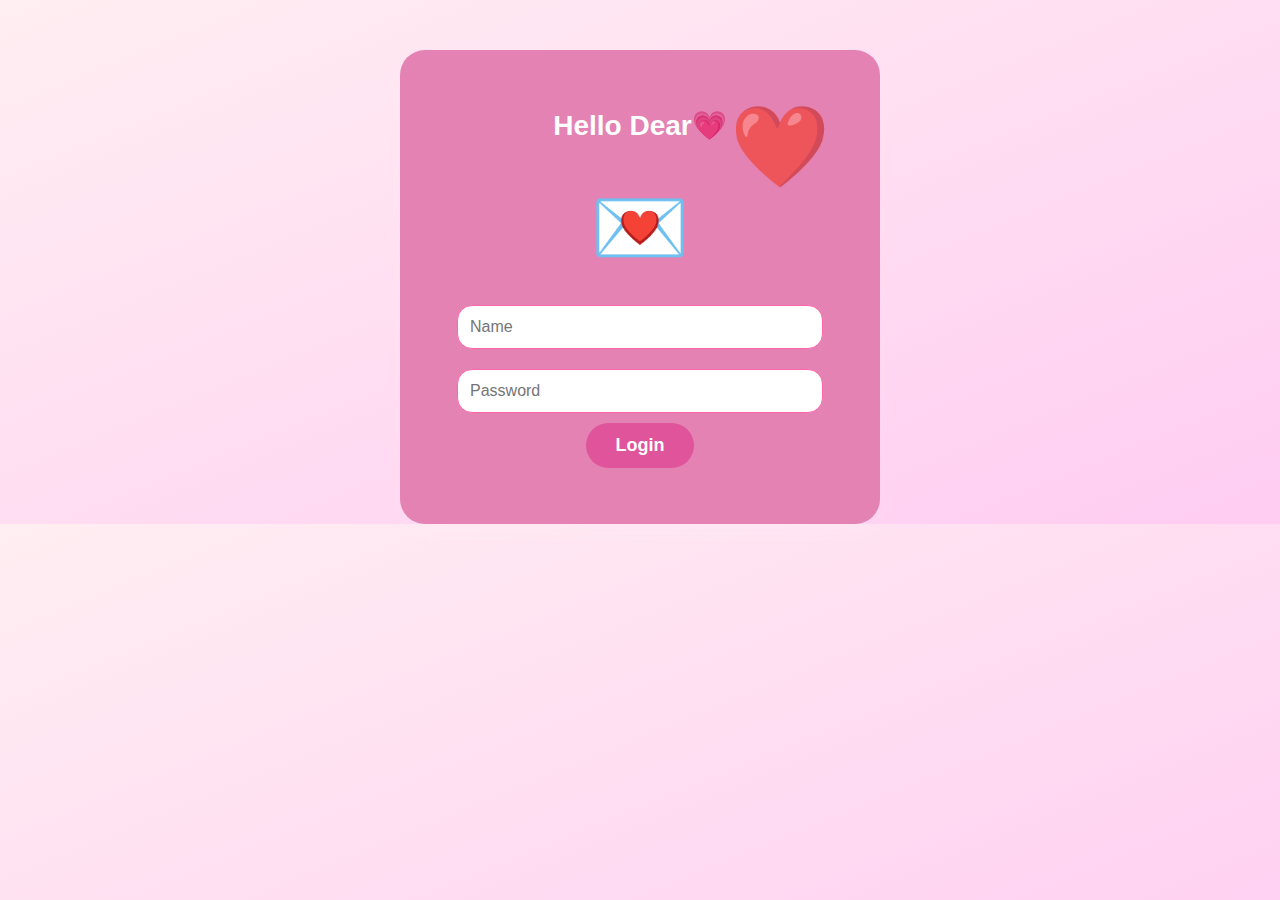
<file: index.html>
<!DOCTYPE html>
<html lang="en">
<head>
<meta charset="UTF-8">
<meta name="viewport" content="width=device-width, initial-scale=1.0">
<title>Welcome ❤️</title>
<link rel="stylesheet" href="style.css">
</head>
<body>
<div class="login-container">
    <h1 class="animated-title">Hello Dear💗</h1>
    <div class="gift">💌</div>
    <div class="heart-large">❤️</div>
    <input type="text" id="username" placeholder="Name">
    <input type="password" id="password" placeholder="Password">
    <button onclick="login()">Login</button>
    <p id="message"></p>
</div>
<script src="script.js"></script>
</body>
</html>
</file>
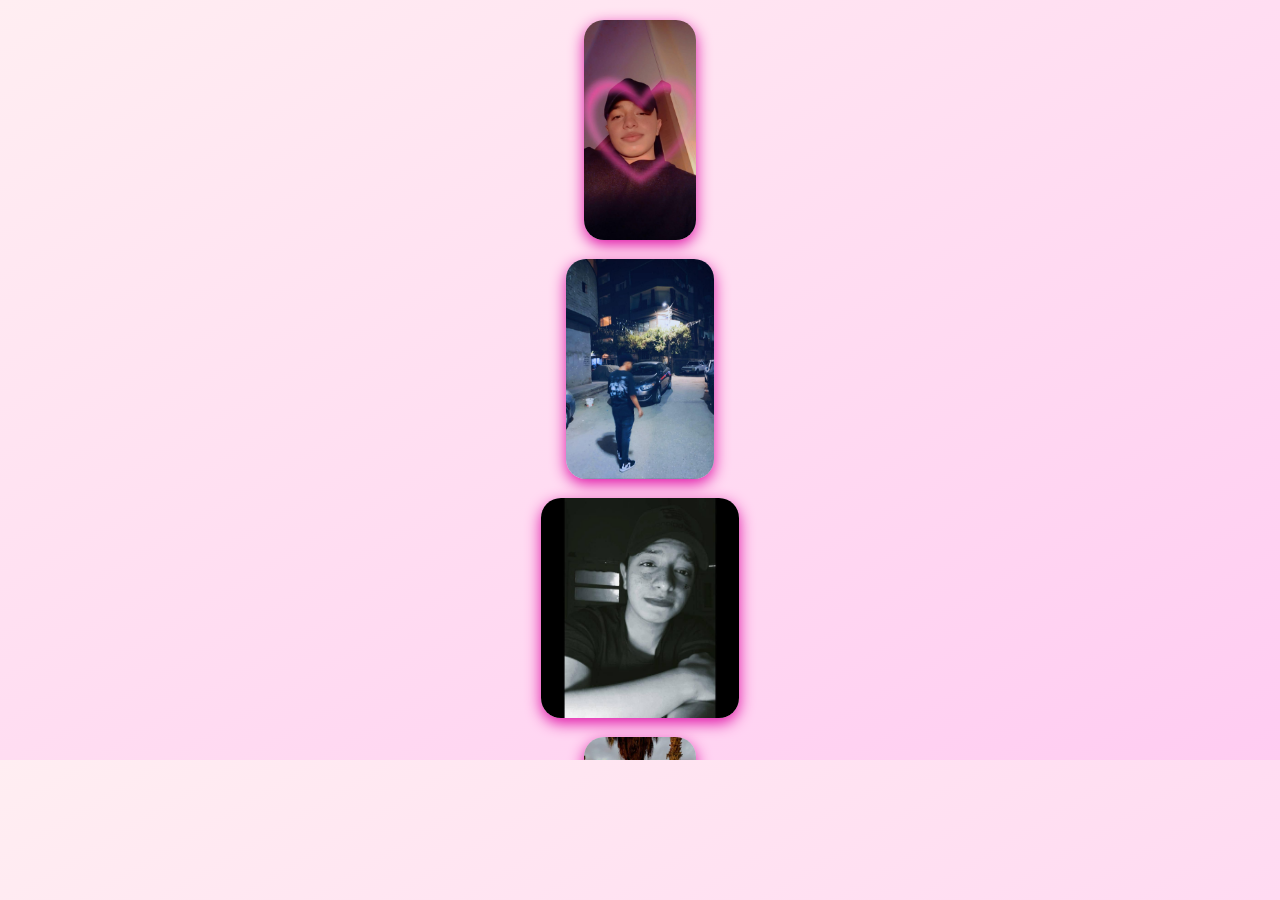
<file: day1.html>
<!DOCTYPE html>
<html lang="en">
<head>
<meta charset="UTF-8">
<meta name="viewport" content="width=device-width, initial-scale=1.0">
<title>Day 1 Photos ❤️</title>
<link rel="stylesheet" href="style.css">
</head>
<body>
<div class="day-container scroll-vertical">
    <div class="photo-frame">
        <img src="o1.jpg" alt="Photo 1">
    </div>
    <div class="photo-frame">
        <img src="o2.jpg" alt="Photo 2">
    </div>
    <div class="photo-frame">
        <img src="o3.jpg" alt="Photo 3">
    </div>
    <div class="photo-frame">
        <img src="o4.jpg" alt="Photo 4">
    </div>
    <button onclick="window.location.href='memories.html'">Back to Memories</button>
</div>
<script src="script.js"></script>
</body>
</html>
</file>
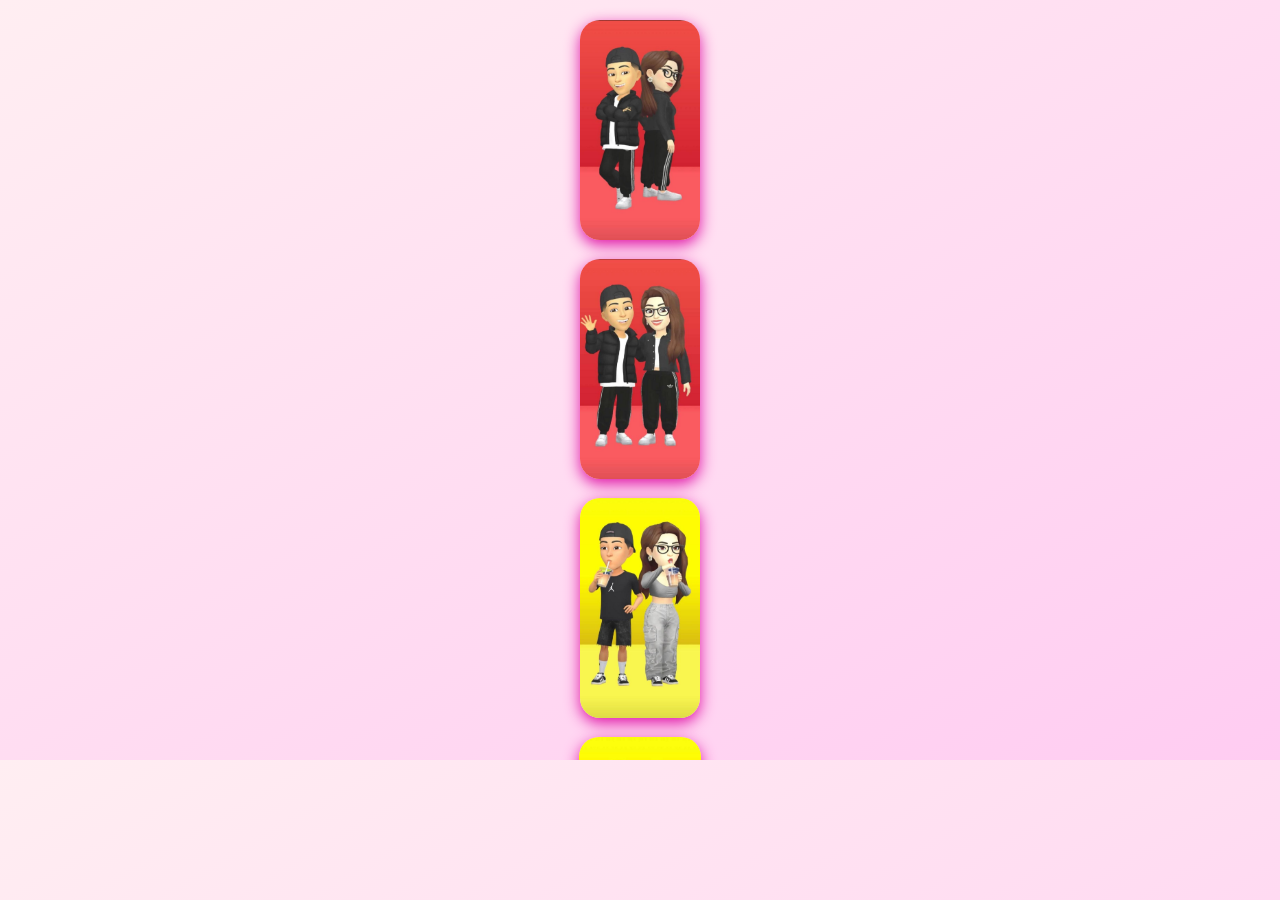
<file: day2.html>
<!DOCTYPE html>
<html lang="en">
<head>
<meta charset="UTF-8">
<meta name="viewport" content="width=device-width, initial-scale=1.0">
<title>Day 1 Photos ❤️</title>
<link rel="stylesheet" href="style.css">
</head>
<body>
<div class="day-container scroll-vertical">
    <div class="photo-frame">
        <img src="t1.jpg" alt="Photo 1">
    </div>
    <div class="photo-frame">
        <img src="t2.jpg" alt="Photo 2">
    </div>
    <div class="photo-frame">
        <img src="t3.jpg" alt="Photo 3">
    </div>
    <div class="photo-frame">
        <img src="t4.jpg" alt="Photo 4">
    </div>
    <button onclick="window.location.href='memories.html'">Back to Memories</button>
</div>
<script src="script.js"></script>
</body>
</html>
</file>
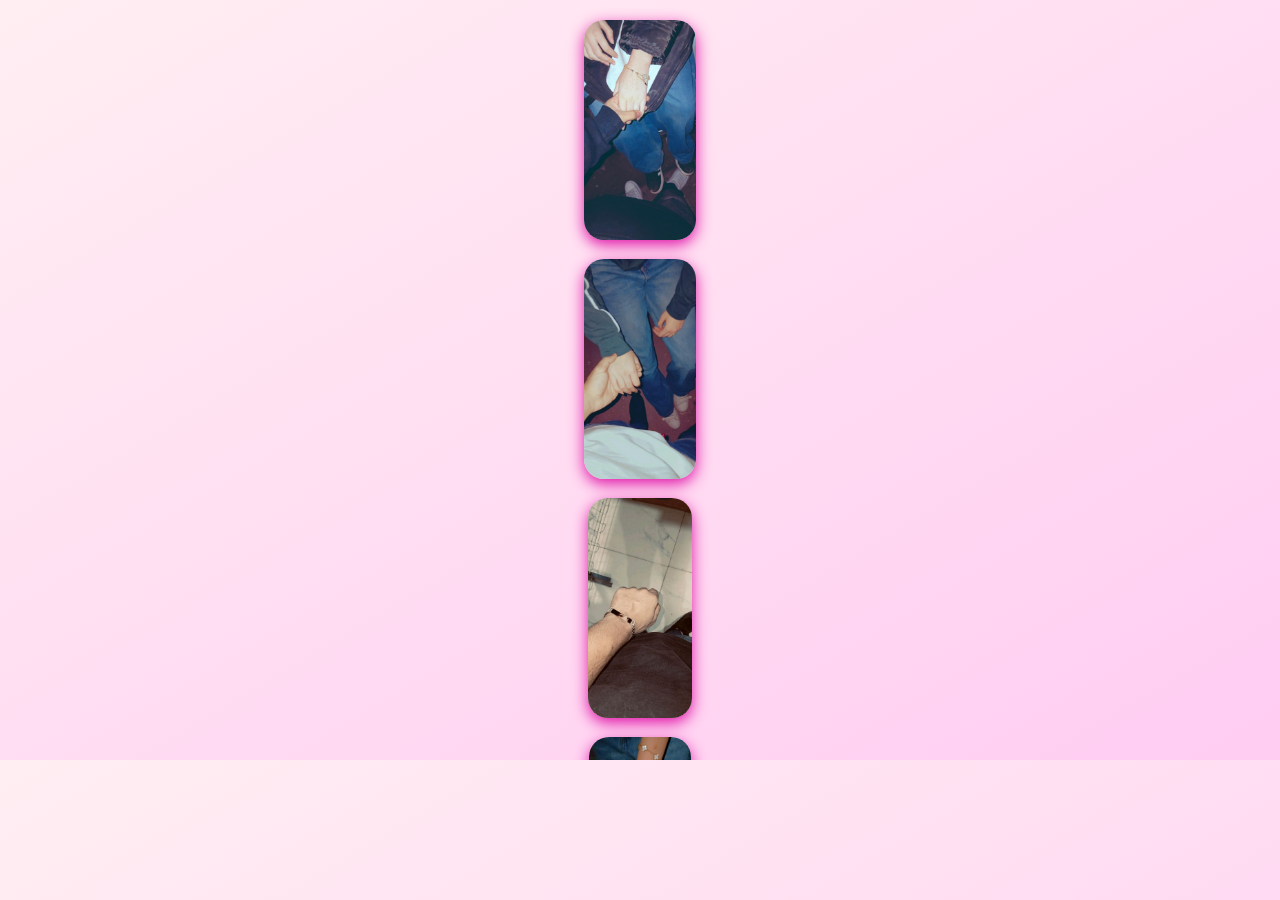
<file: day3.html>
<!DOCTYPE html>
<html lang="en">
<head>
<meta charset="UTF-8">
<meta name="viewport" content="width=device-width, initial-scale=1.0">
<title>Day 1 Photos ❤️</title>
<link rel="stylesheet" href="style.css">
</head>
<body>
<div class="day-container scroll-vertical">
    <div class="photo-frame">
        <img src="th1.jpg" alt="Photo 1">
    </div>
    <div class="photo-frame">
        <img src="th2.jpg" alt="Photo 2">
    </div>
    <div class="photo-frame">
        <img src="th3.jpg" alt="Photo 3">
    </div>
    <div class="photo-frame">
        <img src="th4.jpg" alt="Photo 4">
    </div>
    <button onclick="window.location.href='memories.html'">Back to Memories</button>
</div>
<script src="script.js"></script>
</body>
</html>
</file>
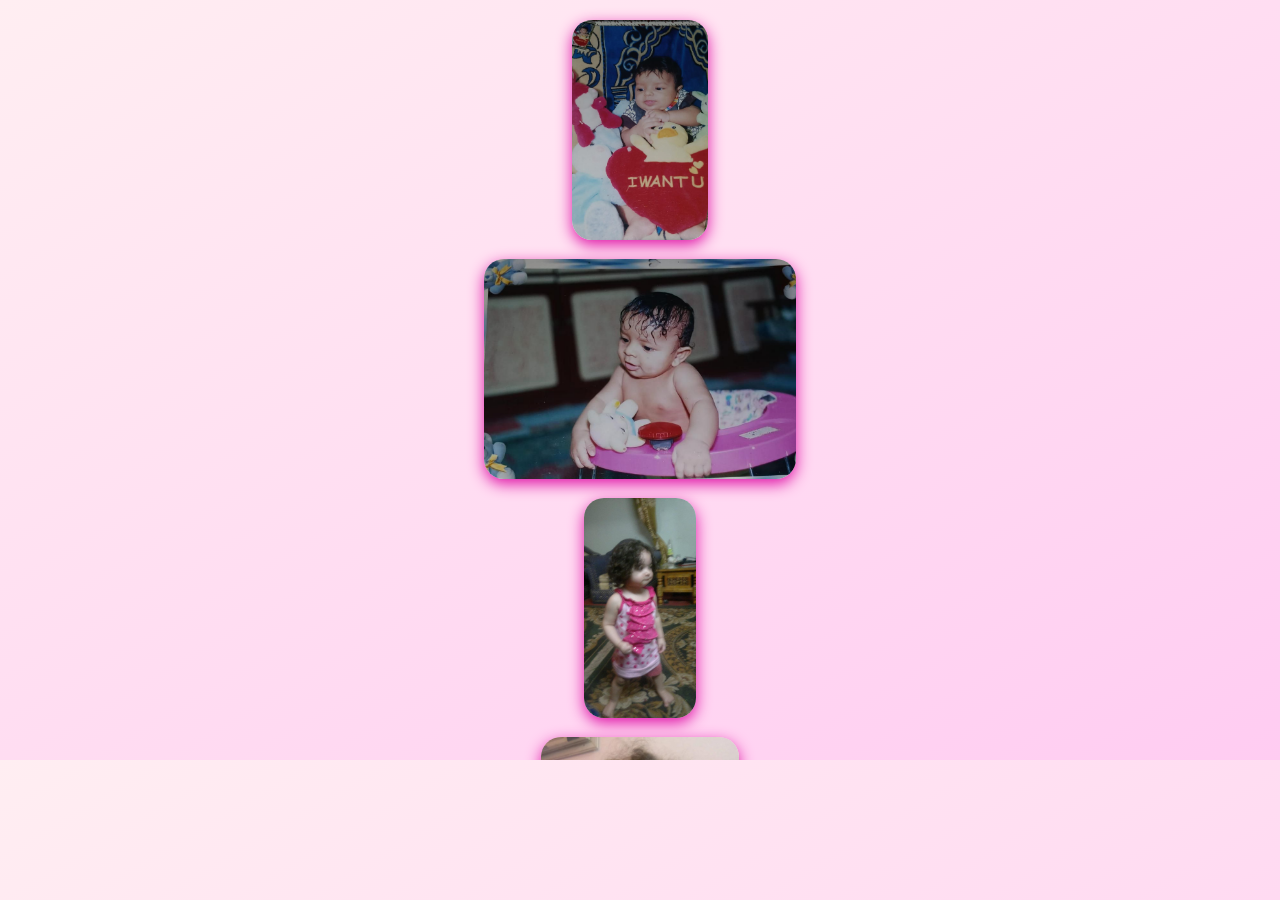
<file: day4.html>
<!DOCTYPE html>
<html lang="en">
<head>
<meta charset="UTF-8">
<meta name="viewport" content="width=device-width, initial-scale=1.0">
<title>Day 1 Photos ❤️</title>
<link rel="stylesheet" href="style.css">
</head>
<body>
<div class="day-container scroll-vertical">
    <div class="photo-frame">
        <img src="f1.jpg" alt="Photo 1">
    </div>
    <div class="photo-frame">
        <img src="f2.jpg" alt="Photo 2">
    </div>
    <div class="photo-frame">
        <img src="f3.jpg" alt="Photo 3">
    </div>
    <div class="photo-frame">
        <img src="f4.jpg" alt="Photo 4">
    </div>
    <button onclick="window.location.href='memories.html'">Back to Memories</button>
</div>
<script src="script.js"></script>
</body>
</html>
</file>
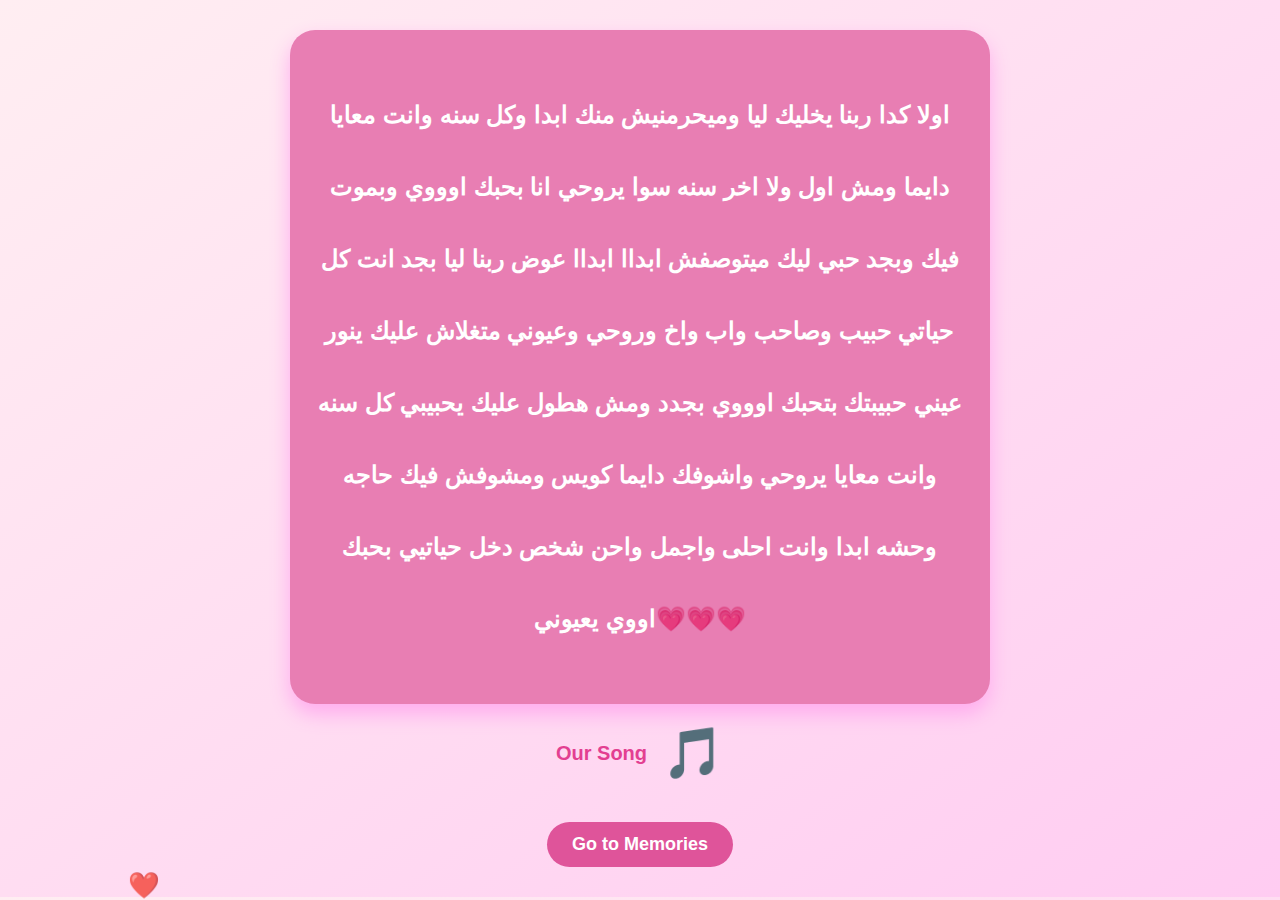
<file: heavy.html>
<!DOCTYPE html>
<html lang="en">
<head>
<meta charset="UTF-8">
<meta name="viewport" content="width=device-width, initial-scale=1.0">
<title>Heavy Message ❤️</title>
<link rel="stylesheet" href="style.css">
</head>
<body>
<div class="heavy-container">
    <div class="heavy-frame">
        <p class="heavy-text">اولا كدا ربنا يخليك ليا وميحرمنيش منك ابدا وكل سنه وانت معايا دايما ومش اول ولا اخر سنه سوا يروحي انا بحبك اوووي وبموت فيك وبجد حبي ليك ميتوصفش ابداا ابداا عوض ربنا ليا بجد انت كل حياتي حبيب وصاحب واب واخ وروحي وعيوني متغلاش عليك ينور عيني حبيبتك بتحبك اوووي بجدد ومش هطول عليك يحبيبي كل سنه وانت معايا يروحي واشوفك دايما كويس ومشوفش فيك حاجه وحشه ابدا وانت احلى واجمل واحن شخص دخل حياتيي بحبك اووي يعيوني💗💗💗
</p>
    </div>

    <div class="music-container">
        <span class="music-label">Our Song</span>
        <audio id="music" loop>
            <source src="r.mp3" type="audio/mpeg">
        </audio>
        <div class="music-icon" onclick="toggleMusic()">🎵</div>
    </div>

    <div id="hearts-container"></div>

    <button class="next-button" onclick="window.location.href='memories.html'">Go to Memories</button>
</div>

<script src="script.js"></script>
</body>
</html>
</file>
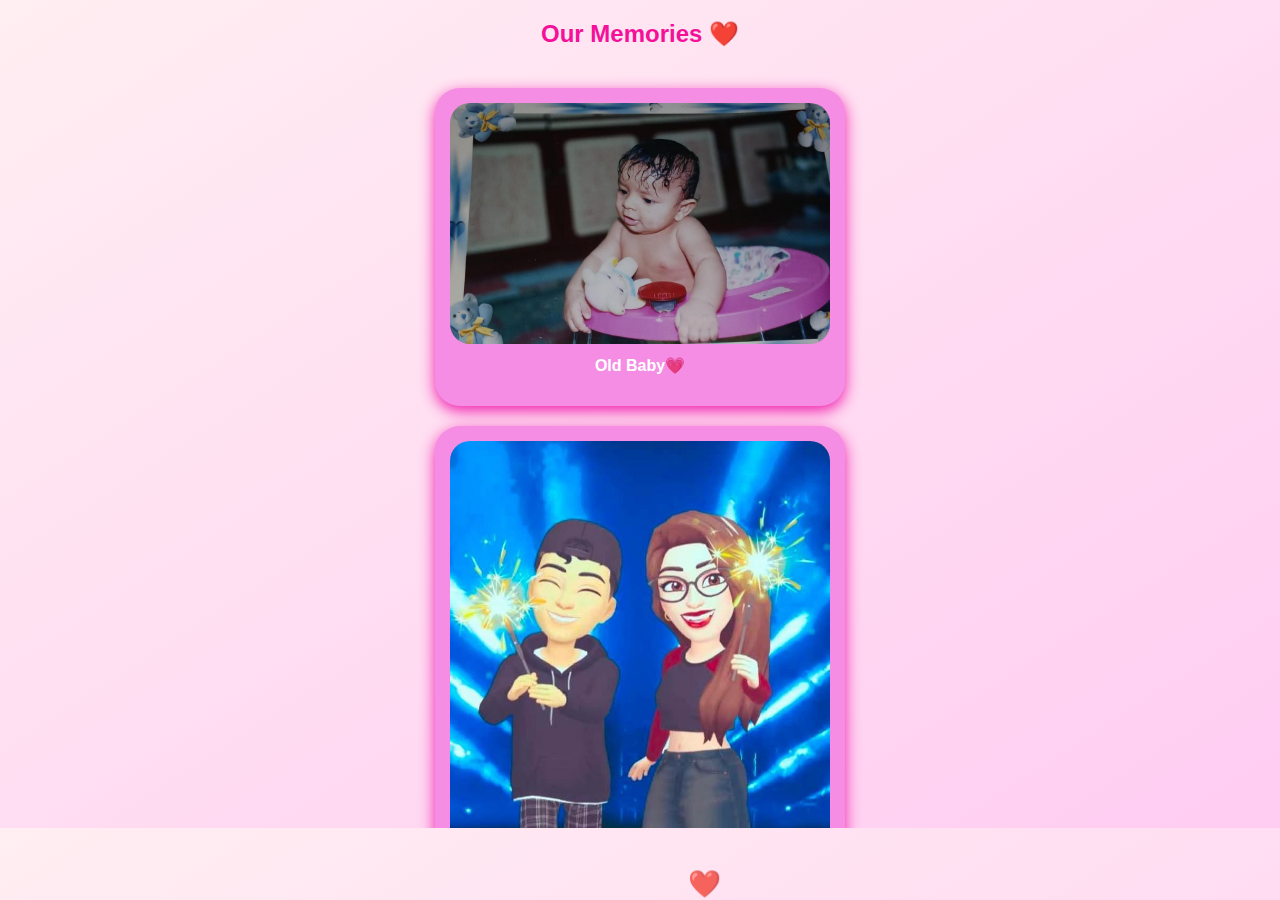
<file: memories.html>
<!DOCTYPE html>
<html lang="en">
<head>
<meta charset="UTF-8">
<meta name="viewport" content="width=device-width, initial-scale=1.0">
<title>Memories ❤️</title>
<link rel="stylesheet" href="style.css">
</head>
<body>
<header>
    <h2>Our Memories ❤️</h2>
</header>
<main class="memories-container scroll-vertical">
    <section class="memory-frame" onclick="window.location.href='day1.html'">
        <img src="o.jpg" alt="Day 1">
        <p class="memory-title">Old Baby💗</p>
    </section>
    <section class="memory-frame" onclick="window.location.href='day2.html'">
        <img src="t.jpg" alt="Day 2">
        <p class="memory-title">my hero Avatar😍🤍</p>
    </section>
    <section class="memory-frame" onclick="window.location.href='day3.html'">
        <img src="th.jpg" alt="Day 3">
        <p class="memory-title">Hand by hand👫</p>
    </section>
    <section class="memory-frame" onclick="window.location.href='day4.html'">
        <img src="f.jpg" alt="Day 4">
        <p class="memory-title">Me and ME💗</p>
    </section>
    <section class="memory-frame">
        <video controls>
            <source src="vvv1.mp4" type="video/mp4">
            Your browser does not support the video.
        </video>
        <p class="memory-title">Special Video</p>
    </section>
    <section class="memory-frame final-frame">
        <button onclick="window.location.href='secret-message.html'">Secret Message</button>
    </section>
    <!-- Container للقلوب المتطايرة -->
    <div id="hearts-container"></div>
 
</main>
<script src="script.js"></script>
</body>
</html>
</file>
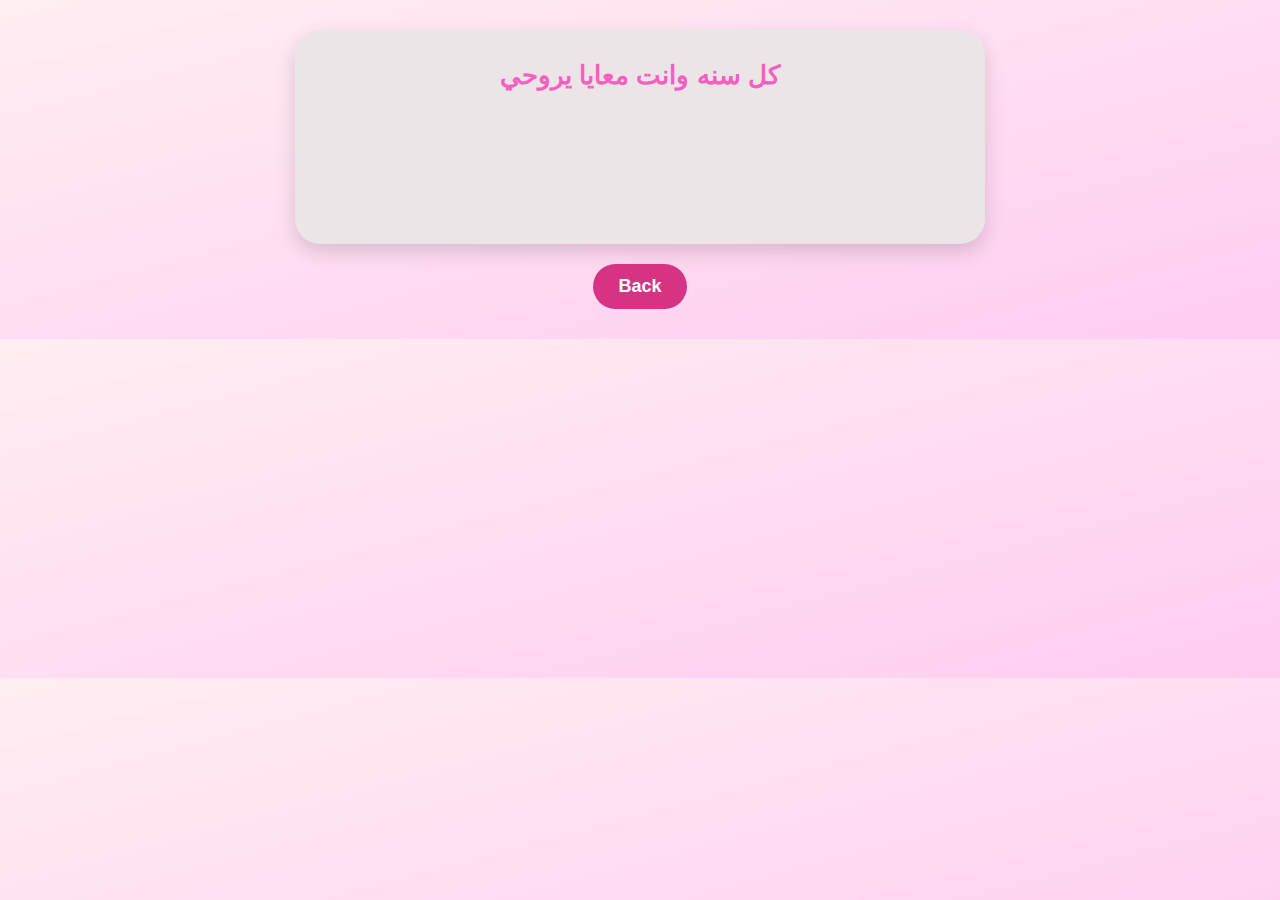
<file: secret-message.html>
<!DOCTYPE html>
<html lang="en">
<head>
<meta charset="UTF-8">
<meta name="viewport" content="width=device-width, initial-scale=1.0">
<title>Secret Message ❤️</title>
<link rel="stylesheet" href="style.css">
</head>
<body>
    
<div class="secret-container">
    <div class="secret-frame">
        <p class="secret-text" id="s1">كل سنه وانت معايا يروحي</p>
        <p class="secret-text" id="s2">بحبك اوووي بجدد حب ميتوصفش </p>
        <p class="secret-text" id="s3">ربنا يخليك ليا وكل سنه وانت معايا يحبيبي </p>
          <p class="secret-text" id="s3">❤️❤️❤️❤️</p>
   </div>
<button class="back" onclick="window.location.href='heavy.html'">Back</button>
</div>
<script>
const secretMessages = ["s1","s2","s3"];
secretMessages.forEach((id,index)=>{
    const el = document.getElementById(id);
    el.style.opacity = 0;
    setTimeout(()=>{
        el.style.transition="all 0.8s ease-out";
        el.style.opacity = 1;
    }, index*1500);
});
</script>

</body>

</html>
</file>
<file: style.css>
/* ===== عام لكل الصفحات ===== */
body {
    font-family: 'Cairo', sans-serif;
    margin: 0;
    padding: 0;
    background: linear-gradient(to bottom right, #ffeef2, #ffccf2);
    color: #f41099; /* كل النصوص باللون الأبيض */
    text-align: center;
    overflow-x: hidden;
}
button { cursor: pointer; transition: 0.3s; font-weight: bold; border: none; }

/* ===== Login ===== */
.login-container {
    margin-top: 50px;
    background:#e382b3;
    padding:40px;
    border-radius:25px;
    width:90%;
    max-width:400px;
    margin-inline:auto;
    box-shadow:0 10px 25px rgba(252, 248, 248, 0.15);
    position:relative;
}
.animated-title { font-size:28px; color:#fff; animation:pulse 1.5s infinite; }
.gift { font-size:80px; animation:jump 1s infinite alternate; display:inline-block; margin:20px;}
.heart-large { position:absolute; top:50px; right:50px; font-size:80px; animation:float-heart 2s infinite alternate; opacity:0.7; }
.login-container input { width:85%; padding:12px; margin:10px 0; border-radius:15px; border:1px solid #ff66aa; font-size:16px; color:#333;}
.login-container button { background:#df549a; color:white; padding:12px 30px; border-radius:50px; font-size:18px;}
.login-container button:hover { background:#ff3399; transform:scale(1.05); }

/* ===== Heavy Message ===== */
.heavy-container { display:flex; flex-direction:column; align-items:center; justify-content:center; padding:30px; position:relative;}
.heavy-frame { background:#e87eb3; border-radius:25px; padding:25px; width:90%; max-width:650px; box-shadow:0 10px 20px rgb(255, 172, 238);}
.heavy-text { font-size:24px; font-weight:bold; color:#ffffff; line-height:3; text-align:center; }
.heavy-container button {
    background:#df549a;
    color:white;
    padding:12px 25px;
    border-radius:50px;
    font-size:18px;
    margin-top:20px;
    border:none;
    cursor:pointer;
    transition:0.3s;
}

.heavy-container button:hover {
    background:#ff3399;
    transform:scale(1.05);
}

/* ===== Music ===== */
.music-container { margin:20px; display:flex; align-items:center; gap:15px; }
.music-icon { font-size:50px; cursor:pointer; transition:0.3s; color:#bbbaba; }
.music-icon.playing { animation:shake 0.5s infinite; }
/* ===== Music Label ===== */
.music-label {
    font-size: 20px;
    font-weight:bold;
    color:#e33f91;
}

/* ===== Floating hearts ===== */
#hearts-container {
    position: fixed;
    top: 0;
    left: 0;
    width: 100%;
    height: 100%;
    pointer-events: none;
    overflow: hidden;
}

.heart {
    position: absolute;
    bottom: 0;
    color: #ff66aa;
    font-size: 20px;
    opacity: 0.8;
    animation: floatHeart 4s linear forwards;
}

@keyframes floatHeart {
    0% {
        transform: translateY(0) scale(1);
        opacity: 1;
    }
    100% {
        transform: translateY(-100vh) scale(1.5);
        opacity: 0;
    }
}


/* ===== Memories ===== */

.memories-container.scroll-vertical {
    display: flex;
    flex-direction: column;
    align-items: center;
    gap: 20px;
    max-height: 80vh;
    overflow-y: auto;
    padding: 20px;
}

.memory-frame {
    background: #f58de5;
    border-radius: 25px;
    padding: 15px;
    width: 380px;
    text-align: center;
    box-shadow: 0 5px 15px rgba(238, 7, 165, 0.898);
    cursor: pointer;
}

/* الصورة تاخد حجمها الطبيعي */
.memory-frame img,
.memory-frame video {
    width: 100%;
    height: auto;          /* مهم */
    max-height: none;
    object-fit: contain;   /* بدون قص */
    border-radius: 20px;
}

.memory-title {
    font-weight: bold;
    margin-top: 8px;
    color: #ffffff;
}

.final-frame button {
    padding: 12px 25px;
    font-size: 16px;
    border-radius: 50px;
    border: none;
    background: #ef56c4;
    color: #fff;
}

.final-frame button:hover {
    background: #ea3fcb;
    transform: scale(1.05);
}


/* ===== Day Pages ===== */
.day-container { display:flex; flex-direction:column; align-items:center; gap:15px; padding:20px; max-height:80vh; overflow-y:auto;}
.day-container img { width:90%; max-width:450px; height:220px; object-fit:cover; border-radius:20px; box-shadow:0 5px 15px rgb(224, 19, 166);}
.day-container button { background:#f7a1cc; color:white; padding:12px 25px; border-radius:50px; font-size:18px; margin-top:15px;}
.day-container button:hover { background:#d39fb9; transform:scale(1.05); }


/* ===== Secret Message ===== */
.secret-container { display:flex; flex-direction:column; align-items:center; justify-content:center; padding:30px; position:relative;}

.secret-frame { background:#ece5e8; padding:20px; border-radius:25px; width:90%; max-width:650px; box-shadow:0 8px 20px rgba(0,0,0,0.15);}
.secret-text { font-size:26px; color:#f65fbf; font-weight:bold; opacity:0; transition:opacity 0.5s; margin:10px 0; }

.secret-container button.back {
    background:#d63384; /* لون بينك غامق */
    color:white;
    padding:12px 25px;
    border-radius:50px;
    font-size:18px;
    border:none;
    cursor:pointer;
    margin-top:20px;
    transition:0.3s;
    font-weight:bold;
}

.secret-container button.back:hover {
    background:#ff3399;
    transform:scale(1.05);
}


/* ===== Floating hearts & flowers ===== */
@keyframes float-heart {0%{transform:translateY(0);}50%{transform:translateY(-30px);}100%{transform:translateY(0);}}
@keyframes shake {0%{transform:rotate(0deg);}25%{transform:rotate(10deg);}50%{transform:rotate(-10deg);}75%{transform:rotate(10deg);}100%{transform:rotate(0deg);}}
@keyframes pulse {0%{transform:scale(1);}50%{transform:scale(1.1);}100%{transform:scale(1);}}
@keyframes jump {0%{transform:translateY(0);}50%{transform:translateY(-20px) rotate(-10deg);}100%{transform:translateY(0);}}
@keyframes float-flower {
  0%{transform:translateY(0) rotate(0deg); opacity:1;}
  100%{transform:translateY(-100vh) rotate(360deg); opacity:0;}
}
.flower {
    position:absolute;
    font-size:26px;
    color:#ff99cc;
    animation:float-flower 6s linear infinite;
    pointer-events:none;
}
/* ===== قلوب متطايرة ===== */
#hearts-container {
    position: fixed;
    top: 0;
    left: 0;
    width: 100%;
    height: 100%;
    pointer-events: none; /* لا تتداخل مع العناصر */
    overflow: hidden;
    z-index: 9999;
}

.heart {
    position: absolute;
    font-size: 20px;
    color: #ff66aa; /* اللون الوردي */
    opacity: 0.8;
    animation: floatHeart 6s linear forwards;
}

@keyframes floatHeart {
    0% {
        transform: translateY(0) scale(1) rotate(0deg);
        opacity: 1;
    }
    100% {
        transform: translateY(-100vh) scale(1.5) rotate(360deg);
        opacity: 0;
    }
}
</file>
